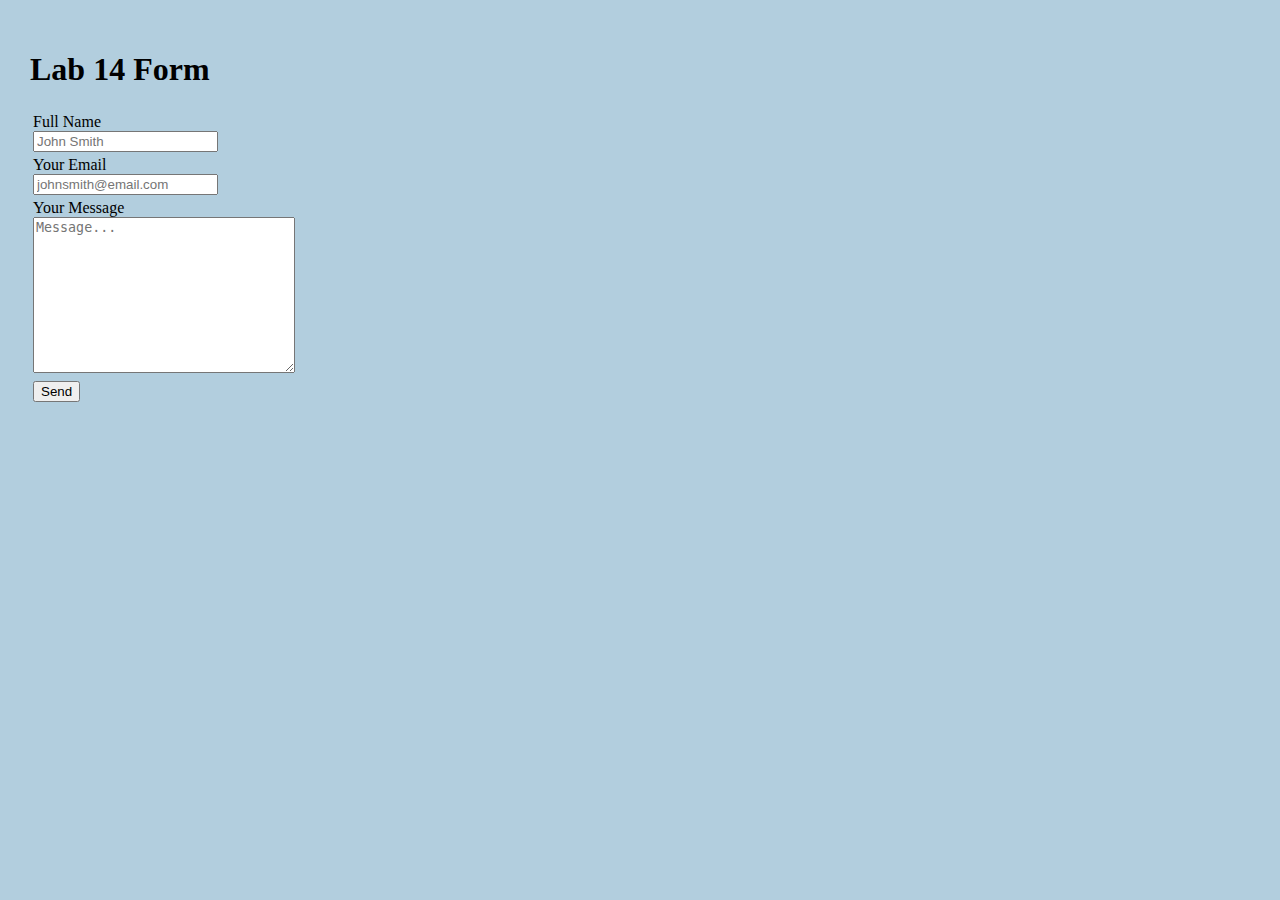
<file: InClassxLab13.FormUpdate.PHP/index.html>
<!DOCTYPE html>
<html class="no-js">
	<head>
		<meta charset="utf-8">
    	<title>Lab 14 Form Update</title>
		<meta name="viewport" content="width=device-width, initial-scale=1">
		<link rel="stylesheet" type="text/css" href="style.css" />
  </head>

  <body>
		<form method="POST" action="form.php">
        <h1>Lab 14 Form</h1>
        <table>
            <tr>
                <td>
                    <label for="fname">Full Name</label><br>
                    <input type="text" name="fname" placeholder="John Smith" id="">
                </td>
            </tr>
            <tr>
                <td>
                    <label for="email">Your Email</label><br>
                    <input type="email" name="email" placeholder="johnsmith@email.com" id="">
                </td>
            </tr>
            <tr>
                <td>
                    <label for="msg">Your Message</label><br>
                    <textarea name="msg" placeholder="Message..." id="" cols="30" rows="10"></textarea>
                </td>
            </tr>
            <tr>
                <td>
                    <input type="submit" name="submit" value="Send">
                </td>
            </tr>
        </table>
    </form>
		</div>
  </body>
</html>
</file>
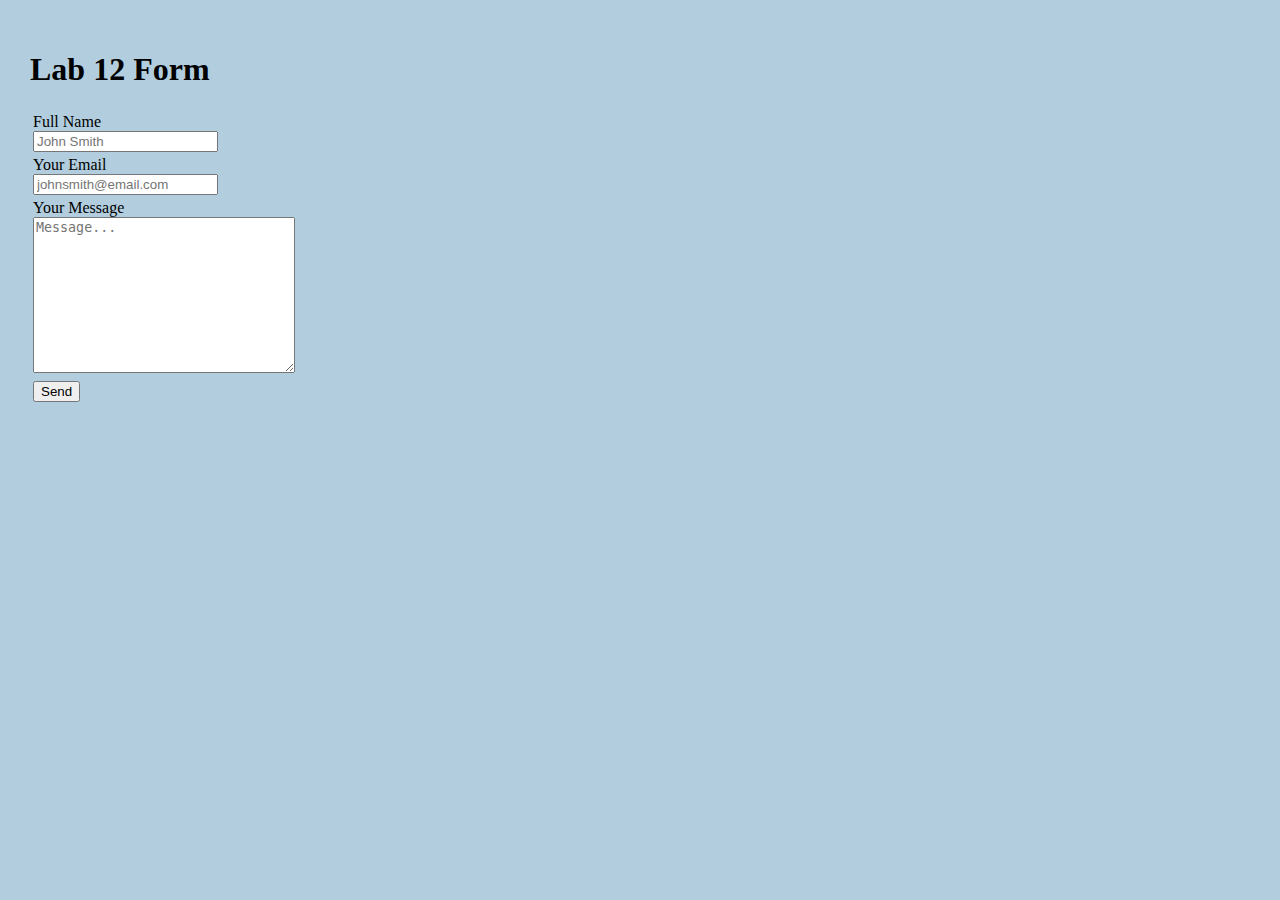
<file: Lab11.Form.PHP/index.html>
<!DOCTYPE html>
<html class="no-js">
	<head>
		<meta charset="utf-8">
    	<title>Lab 12 Form</title>
		<meta name="viewport" content="width=device-width, initial-scale=1">
		<link rel="stylesheet" type="text/css" href="style.css" />
  </head>

  <body>
		<form method="POST" action="form.php">
        <h1>Lab 12 Form</h1>
        <table>
            <tr>
                <td>
                    <label for="fname">Full Name</label><br>
                    <input type="text" name="fname" placeholder="John Smith" id="">
                </td>
            </tr>
            <tr>
                <td>
                    <label for="email">Your Email</label><br>
                    <input type="email" name="email" placeholder="johnsmith@email.com" id="">
                </td>
            </tr>
            <tr>
                <td>
                    <label for="msg">Your Message</label><br>
                    <textarea name="msg" placeholder="Message..." id="" cols="30" rows="10"></textarea>
                </td>
            </tr>
            <tr>
                <td>
                    <input type="submit" name="submit" value="Send">
                </td>
            </tr>
        </table>
    </form>
		</div>
  </body>
</html>
</file>
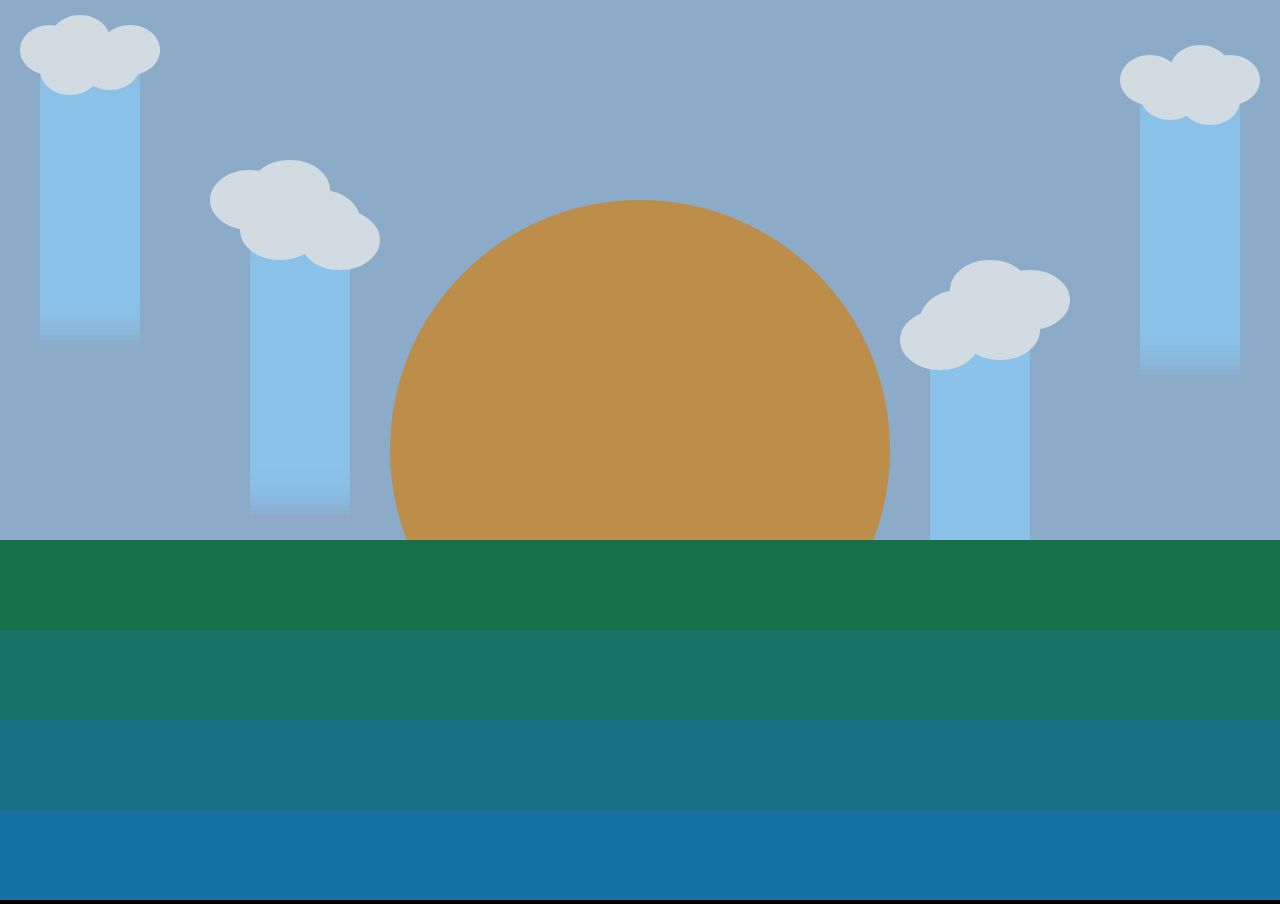
<file: Lab2.ConnieXu.ShapesAndColor/index.html>
<!DOCTYPE html>
<html class="no-js">
	<head>
		<meta charset="utf-8">
    	<title>Lab 2 Landscape</title>
		<meta name="viewport" content="width=device-width, initial-scale=1">
		<link rel="stylesheet" type="text/css" href="style.css" />
		<script src="p5.min.js"></script>
		<script src="sketch.js"></script>
  </head>

  <body>
    <div id="sketch">
		</div>
  </body>
</html>
</file>
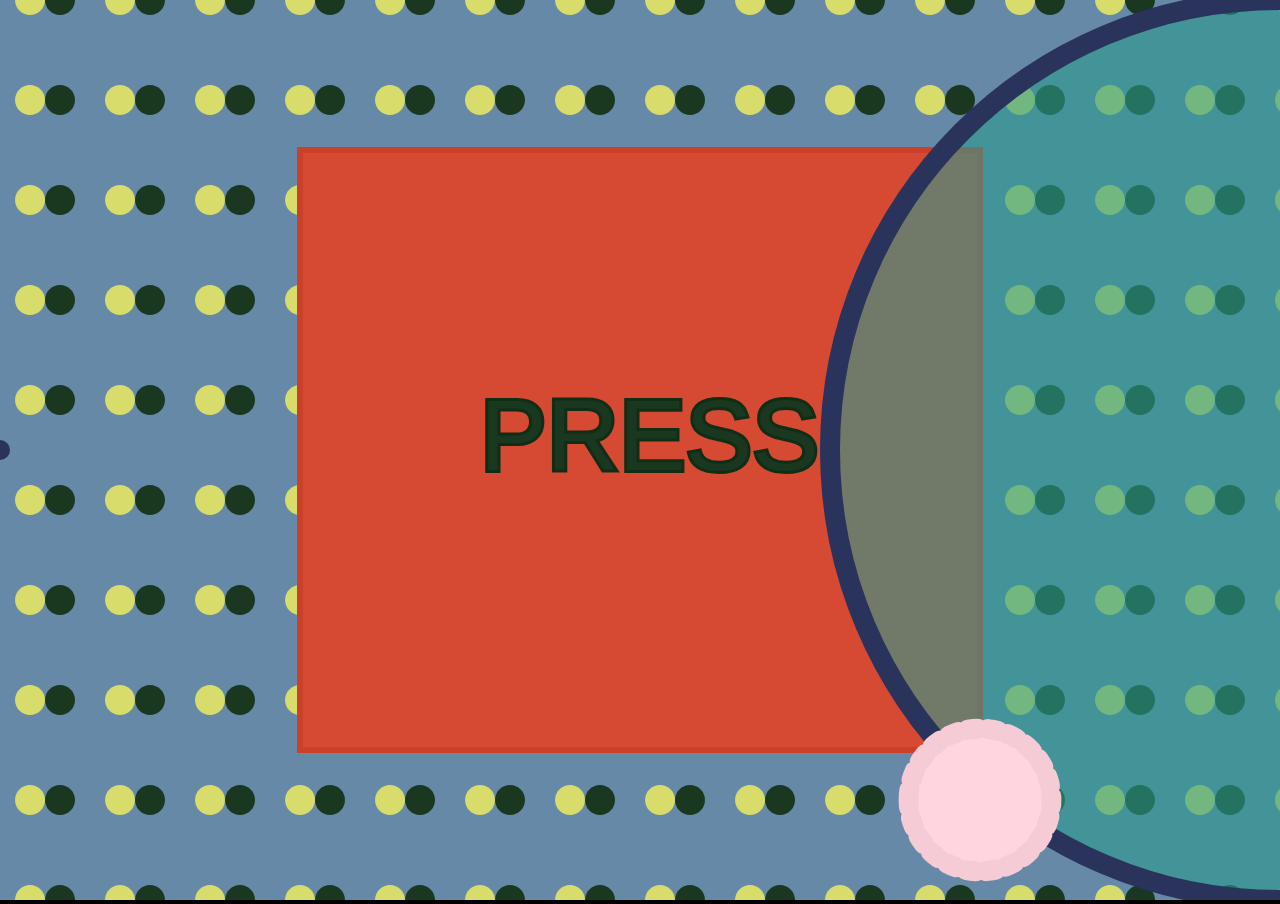
<file: Lab3.ConnieXu.Animation/index.html>
<!DOCTYPE html>
<html class="no-js">
	<head>
		<meta charset="utf-8">
    	<title>Lab 3 Touch Reactive Animation</title>
		<meta name="viewport" content="width=device-width, initial-scale=1">
		<link rel="stylesheet" type="text/css" href="style.css" />
		<script src="p5.min.js"></script>
		<script src="sketch.js"></script>
  </head>

  <body>
    <div id="sketch">
		</div>
  </body>
</html>
</file>
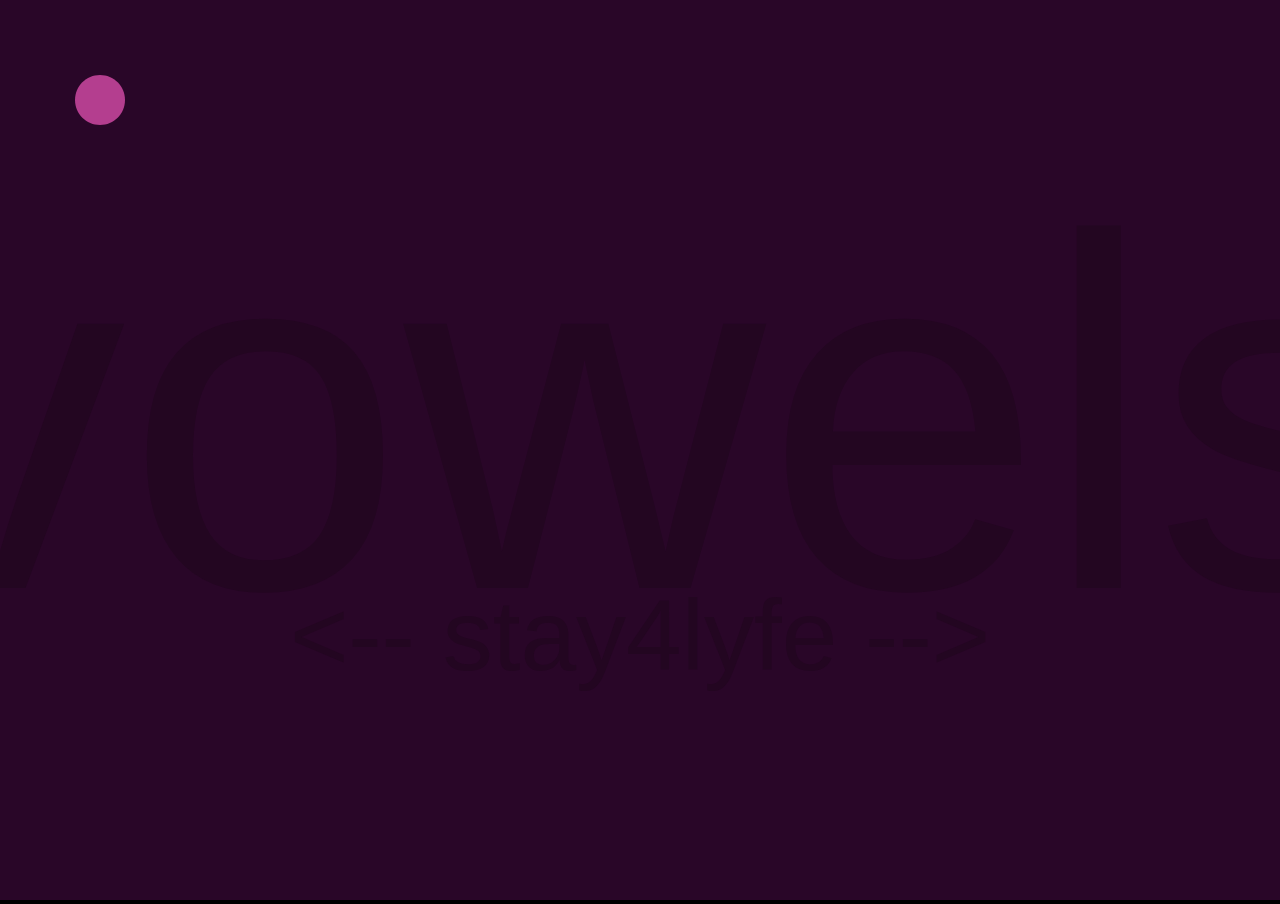
<file: Lab4.ConnieXu.KeyboardAnimation/index.html>
<!DOCTYPE html>
<html class="no-js">
	<head>
		<meta charset="utf-8">
    	<title>Lab 4 Keyboard Animation</title>
		<meta name="viewport" content="width=device-width, initial-scale=1">
		<link rel="stylesheet" type="text/css" href="style.css" />
		<script src="p5.min.js"></script>
		<script src="sketch.js"></script>
  </head>

  <body>
    <div id="sketch">
		</div>
  </body>
</html>
</file>
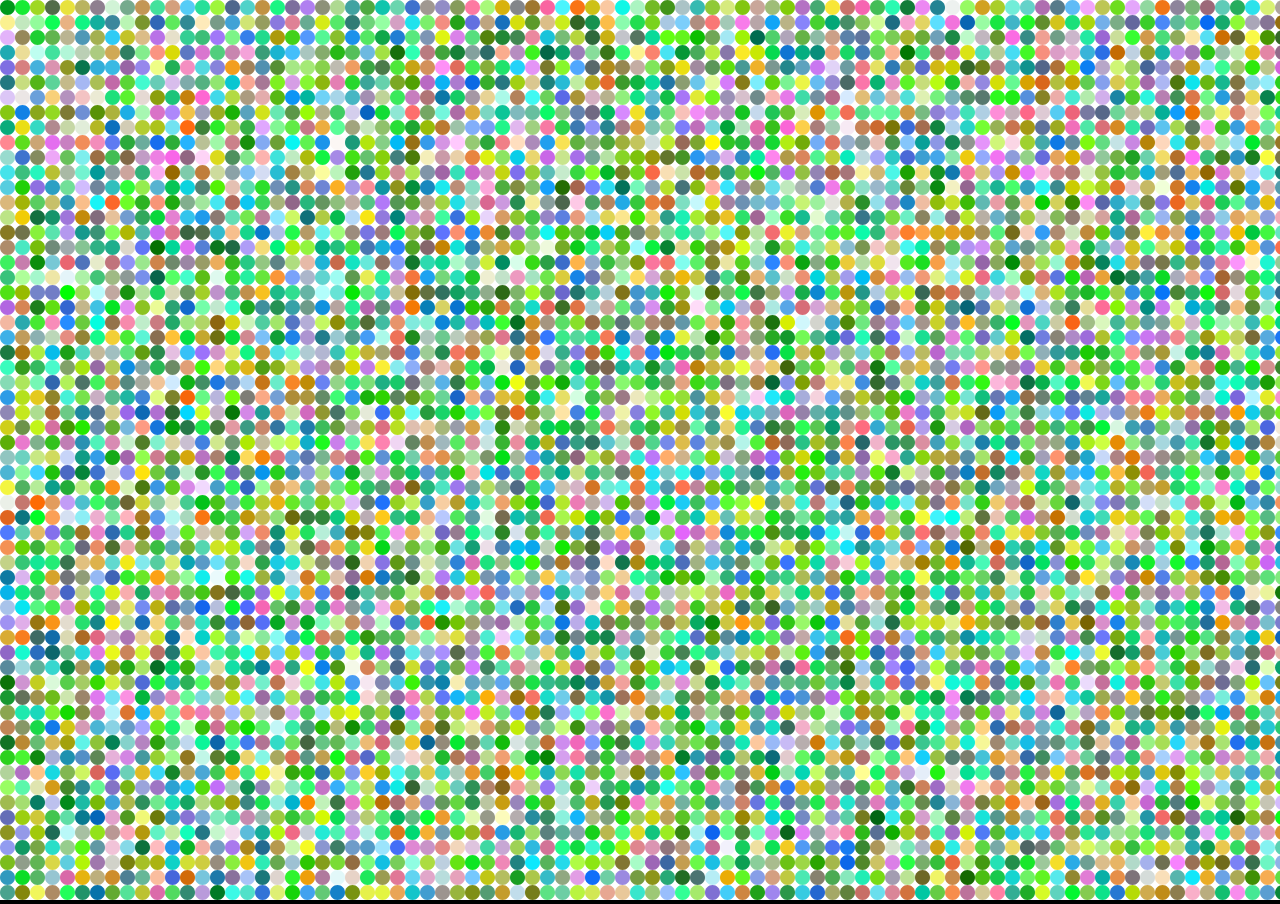
<file: Lab5.ConnieXu.CameraAnimation/index.html>
<!DOCTYPE html>
<html class="no-js">
	<head>
		<meta charset="utf-8">
    	<title>Lab 5 Camera Animation</title>
		<meta name="viewport" content="width=device-width, initial-scale=1">
		<link rel="stylesheet" type="text/css" href="style.css" />
		<script src="p5.min.js"></script>
		<script src="sketch.js"></script>
  </head>

  <body>
    <div id="sketch">
		</div>
  </body>
</html>
</file>
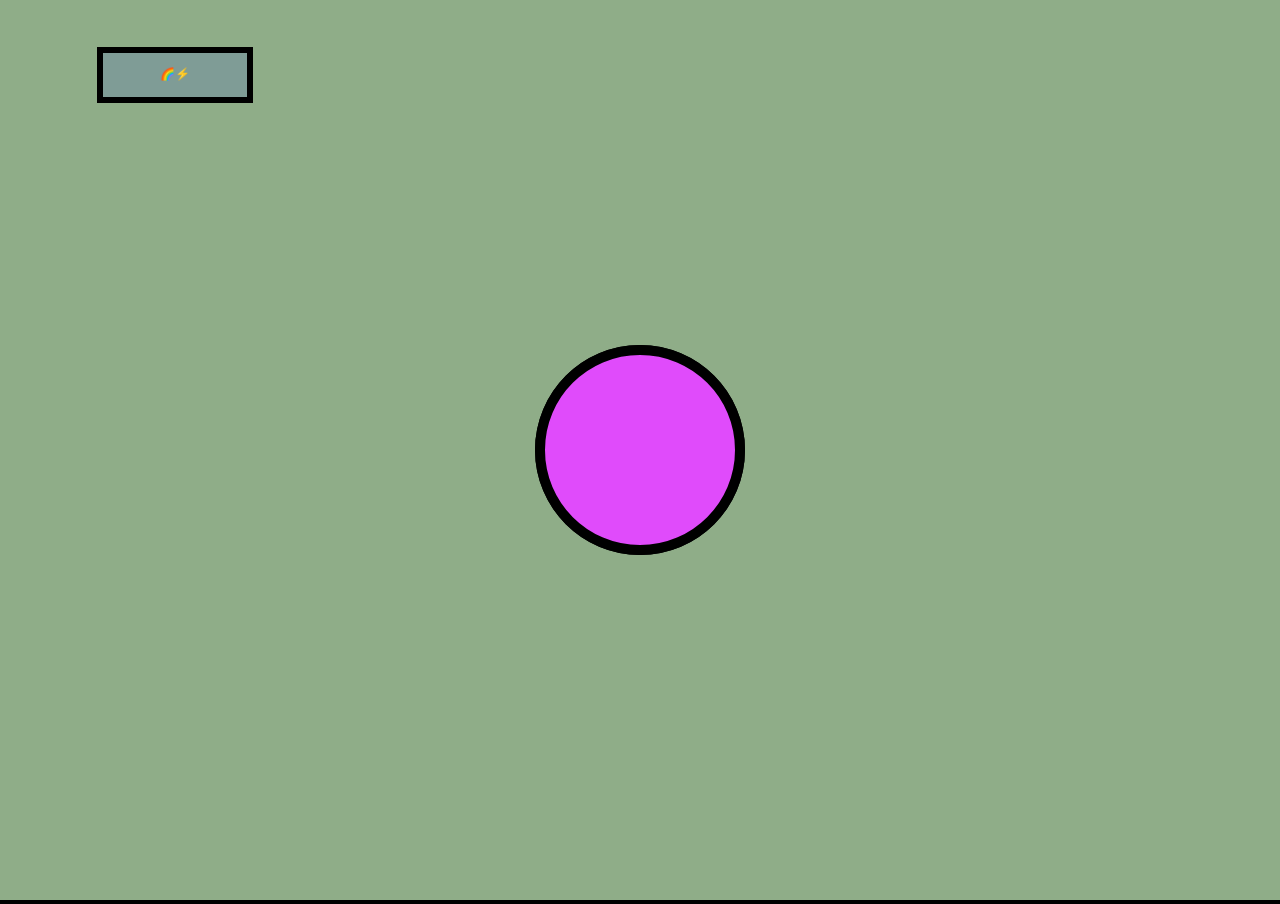
<file: Lab6.ConnieXu.ResponsiveInterface/index.html>
<!DOCTYPE html>
<html class="no-js">
	<head>
		<meta charset="utf-8">
    	<title>Lab 6 Responsive Interface</title>
		<meta name="viewport" content="width=device-width, initial-scale=1">
		<link rel="stylesheet" type="text/css" href="style.css" />
		<script src="p5.min.js"></script>
		<script src="sketch.js"></script>
  </head>

  <body>
    <div id="sketch">
		</div>
  </body>
</html>
</file>
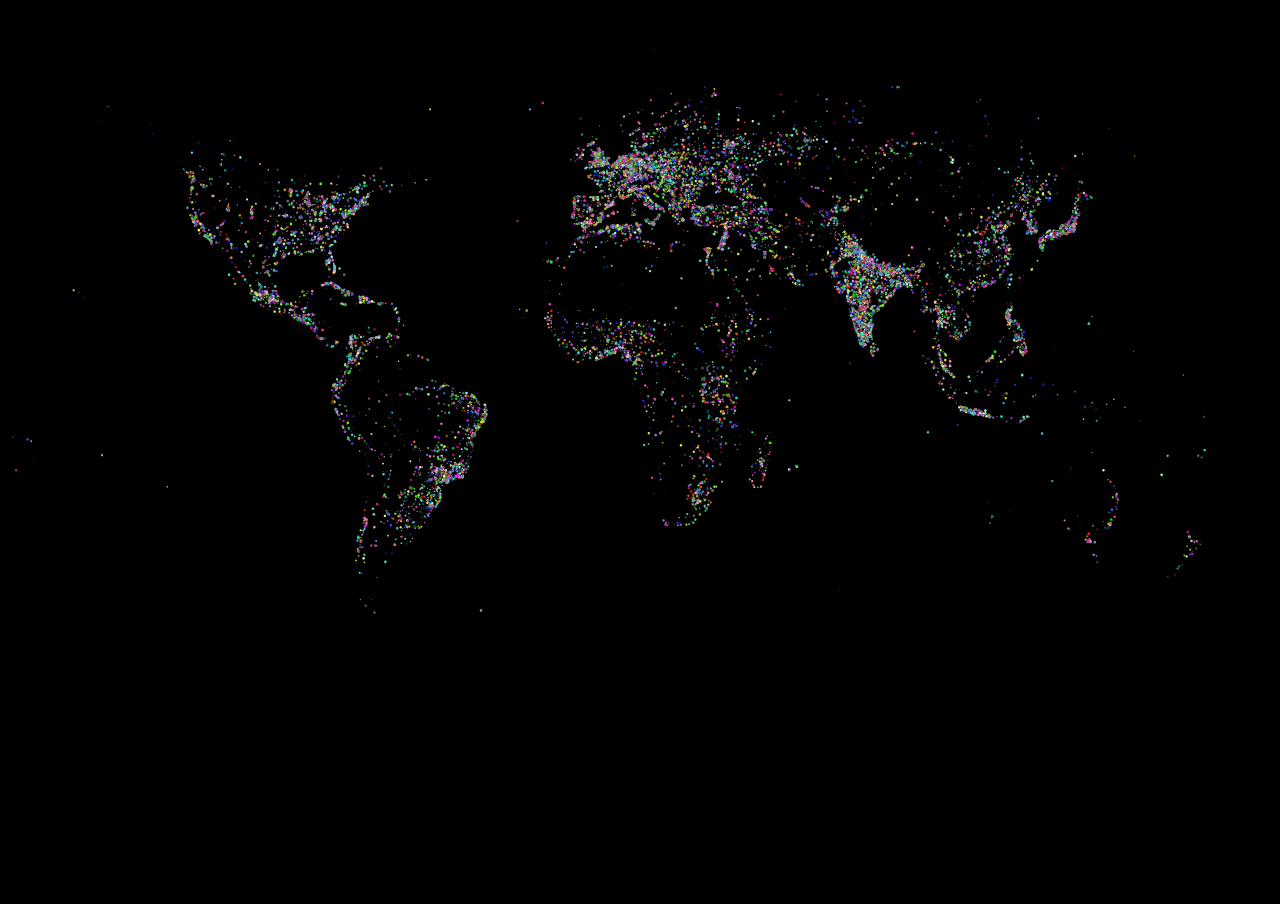
<file: Lab8.LoadingData/index.html>
<!DOCTYPE html>
<html class="no-js">
	<head>
		<meta charset="utf-8">
    	<title>Lab 8 Loading Data</title>
		<meta name="viewport" content="width=device-width, initial-scale=1">
		<link rel="stylesheet" type="text/css" href="style.css" />
		<script src="p5.min.js"></script>
		<script src="sketch.js"></script>
		<script src="p5.sound.js"></script>
  </head>

  <body>
    <div id="sketch">
		</div>
  </body>
</html>
</file>
<file: InClassxLab13.FormUpdate.PHP/style.css>
body{
	background-color: #B2CEDE;
	margin: 0px;
	padding: 30px;
  overflow: hidden;
}
</file>
<file: Lab11.Form.PHP/style.css>
body{
	background-color: #B2CEDE;
	margin: 0px;
	padding: 30px;
  overflow: hidden;
}
</file>
<file: Lab2.ConnieXu.ShapesAndColor/style.css>
body{
	background-color: #000000;
	margin: 0px;
  overflow: hidden;
}
</file>
<file: Lab3.ConnieXu.Animation/style.css>
body{
	background-color: #000000;
	margin: 0px;
  overflow: hidden;
}
</file>
<file: Lab4.ConnieXu.KeyboardAnimation/style.css>
body{
	background-color: #000000;
	margin: 0px;
  overflow: hidden;
}
</file>
<file: Lab5.ConnieXu.CameraAnimation/style.css>
body{
	background-color: #000000;
	margin: 0px;
  overflow: hidden;
}
</file>
<file: Lab6.ConnieXu.ResponsiveInterface/style.css>
body{
	background-color: #000000;
	margin: 0px;
  overflow: hidden;
}
</file>
<file: Lab8.LoadingData/style.css>
body{
	background-color: #000000;
	margin: 0px;
  overflow: hidden;
}
</file>
